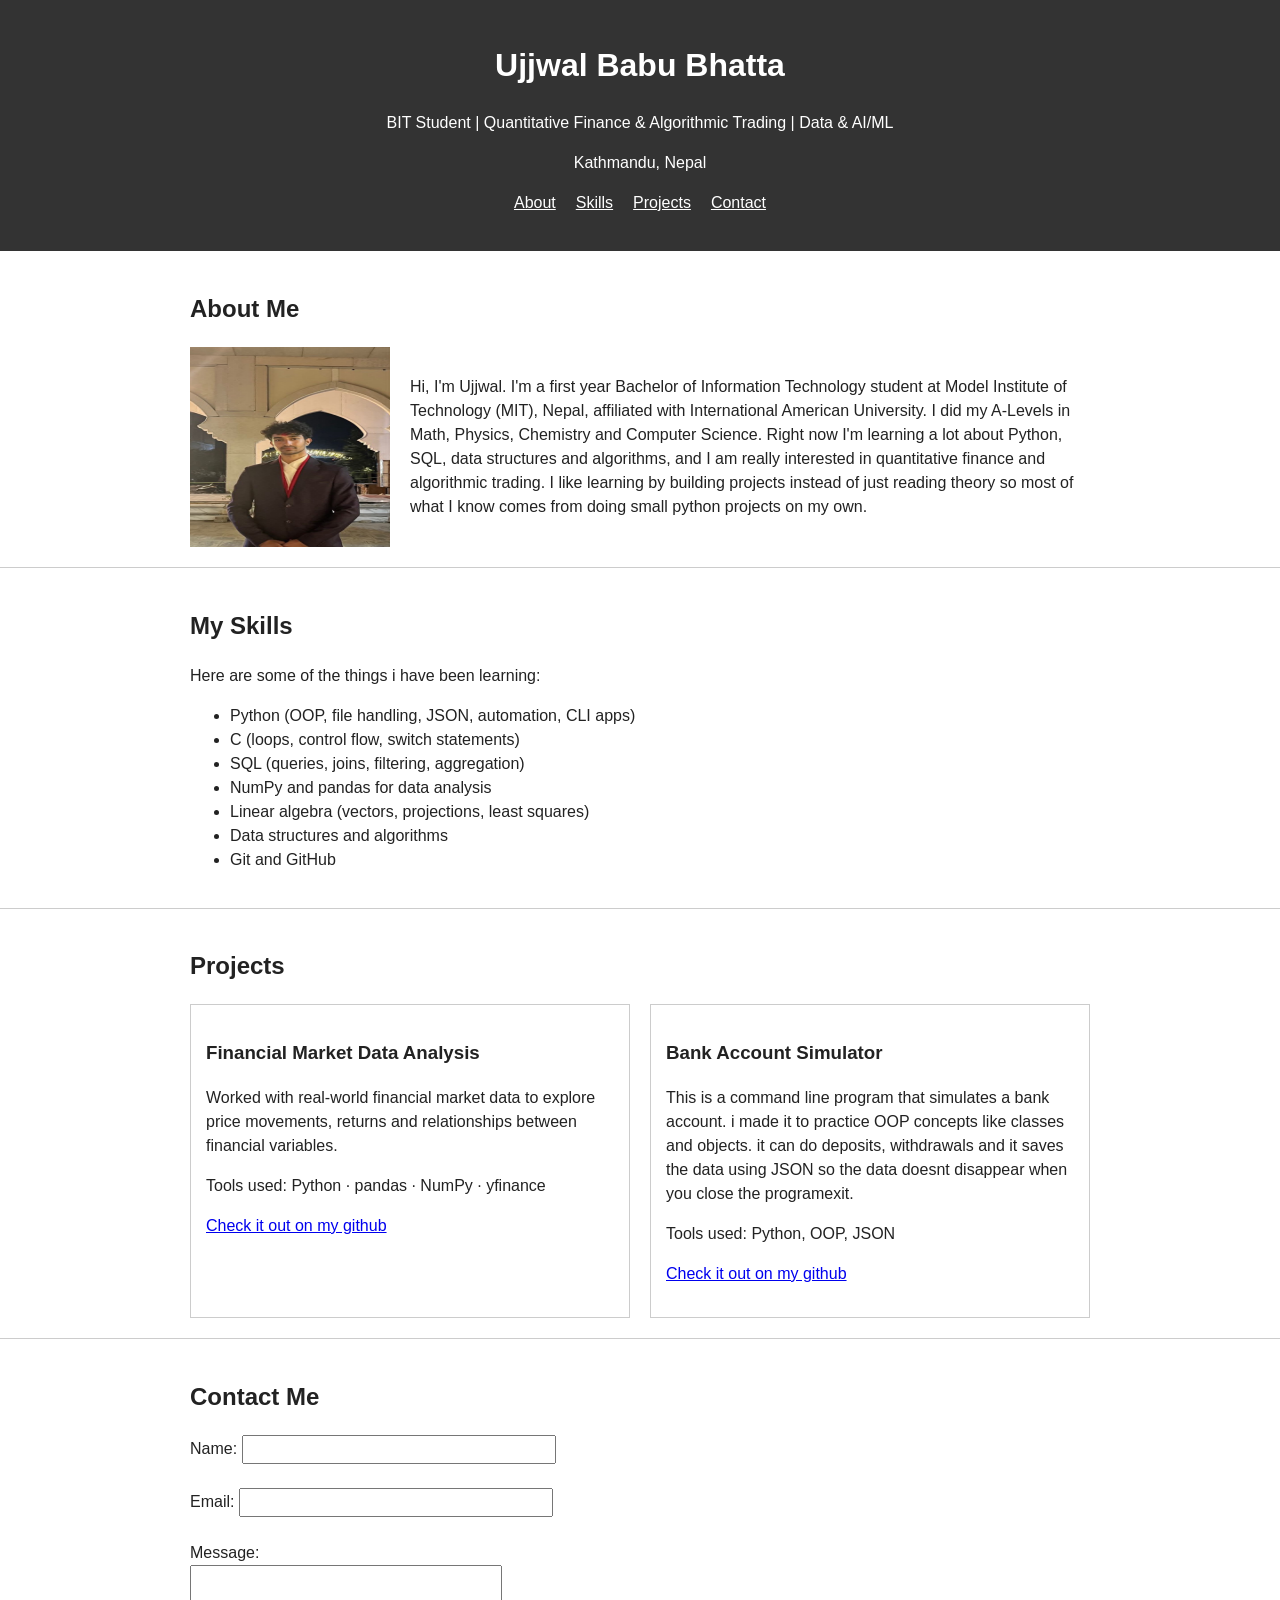
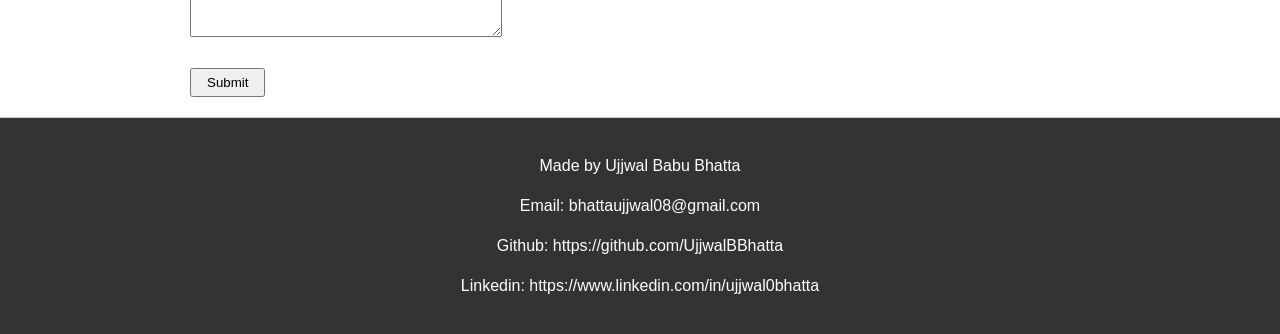
<file: Assignment/index.html>
<!DOCTYPE html>
<html lang="en">

<head>
    <meta charset="UTF-8">
    <meta name="viewport" content="width=device-width, initial-scale=1.0">
    <title>Ujjwal Bhatta - Portfolio</title>
    <link rel="stylesheet" href="css/style.css">
</head>

<body>
    <header>
        <div class="header-container">
            <h1>Ujjwal Babu Bhatta</h1>
            <p class="tagline">BIT Student | Quantitative Finance & Algorithmic Trading | Data & AI/ML</p>
            <p class="location">Kathmandu, Nepal</p>
            <nav>
                <ul class="nav-list">
                    <li><a href="#About">About</a></li>
                    <li><a href="#Skills">Skills</a></li>
                    <li><a href="#Projects">Projects</a></li>
                    <li><a href="#Contact">Contact</a></li>
                </ul>
            </nav>
        </div>
    </header>
    <main>
        <section id="About" class="about-section">
            <div class="section-container">
                <h2>About Me</h2>
                <div class="about-content">
                    <img class="profile-img" src="images/profile.jpg" alt="profile picture of Ujjwal Bhatta">
                    <p class="about-text">
                        Hi, I'm Ujjwal. I'm a first year Bachelor of Information Technology student at Model Institute
                        of
                        Technology (MIT), Nepal, affiliated with International American University.
                        I did my A-Levels in Math, Physics, Chemistry and Computer Science.
                        Right now I'm learning a lot about Python, SQL, data structures and algorithms, and I am really
                        interested in quantitative finance and algorithmic trading.
                        I like learning by building projects instead of just reading theory so most of what I know comes
                        from
                        doing small python projects on my own.
                    </p>
                </div>
            </div>
        </section>
        <section id="Skills" class="skills-section">
            <div class="section-container">
                <h2>My Skills</h2>
                <p>Here are some of the things i have been learning:</p>
                <ul class="skills-list">
                    <li>Python (OOP, file handling, JSON, automation, CLI apps)</li>
                    <li>C (loops, control flow, switch statements)</li>
                    <li>SQL (queries, joins, filtering, aggregation)</li>
                    <li>NumPy and pandas for data analysis</li>
                    <li>Linear algebra (vectors, projections, least squares)</li>
                    <li>Data structures and algorithms</li>
                    <li>Git and GitHub</li>
                </ul>
            </div>
        </section>
        <section id="Projects" class="projects-section">
            <div class="section-container">
                <h2>Projects</h2>
                <div class="projects-container">
                    <article class="project-card">
                        <h3>Financial Market Data Analysis</h3>
                        <p>
                            Worked with real-world financial market data to explore price movements, returns and
                            relationships between financial variables.
                        </p>
                        <p class="tools">Tools used: Python · pandas · NumPy · yfinance</p>
                        <p><a href="https://github.com/UjjwalBBhatta">Check it out on my github</a></p>
                    </article>
                    <article class="project-card">
                        <h3>Bank Account Simulator</h3>
                        <p>
                            This is a command line program that simulates a bank account. i made it to practice OOP
                            concepts
                            like classes and objects.
                            it can do deposits, withdrawals and it saves the data using JSON so the data doesnt
                            disappear when
                            you close the programexit.
                        </p>
                        <p class="tools">Tools used: Python, OOP, JSON</p>
                        <p><a href="https://github.com/UjjwalBBhatta">Check it out on my github</a></p>
                    </article>
                </div>
            </div>
        </section>
        <section id="Contact" class="contact-section">
            <div class="section-container">
                <h2>Contact Me</h2>
                <form class="contact-form">
                    <label for="name">Name:</label>
                    <input type="text" id="name" name="name">
                    <br><br>
                    <label for="email">Email:</label>
                    <input type="email" id="email" name="email">
                    <br><br>
                    <label for="message">Message:</label><br>
                    <textarea id="message" name="message" rows="4" cols="30"></textarea>
                    <br><br>
                    <input type="submit" value="Submit" class="submit-btn">
                </form>
            </div>
        </section>
    </main>
    <footer>
        <div class="footer-container">
            <p>Made by Ujjwal Babu Bhatta</p>
            <p>Email: bhattaujjwal08@gmail.com</p>
            <p>Github: https://github.com/UjjwalBBhatta</p>
            <p>Linkedin: https://www.linkedin.com/in/ujjwal0bhatta</p>
        </div>
    </footer>
</body>

</html>
</file>
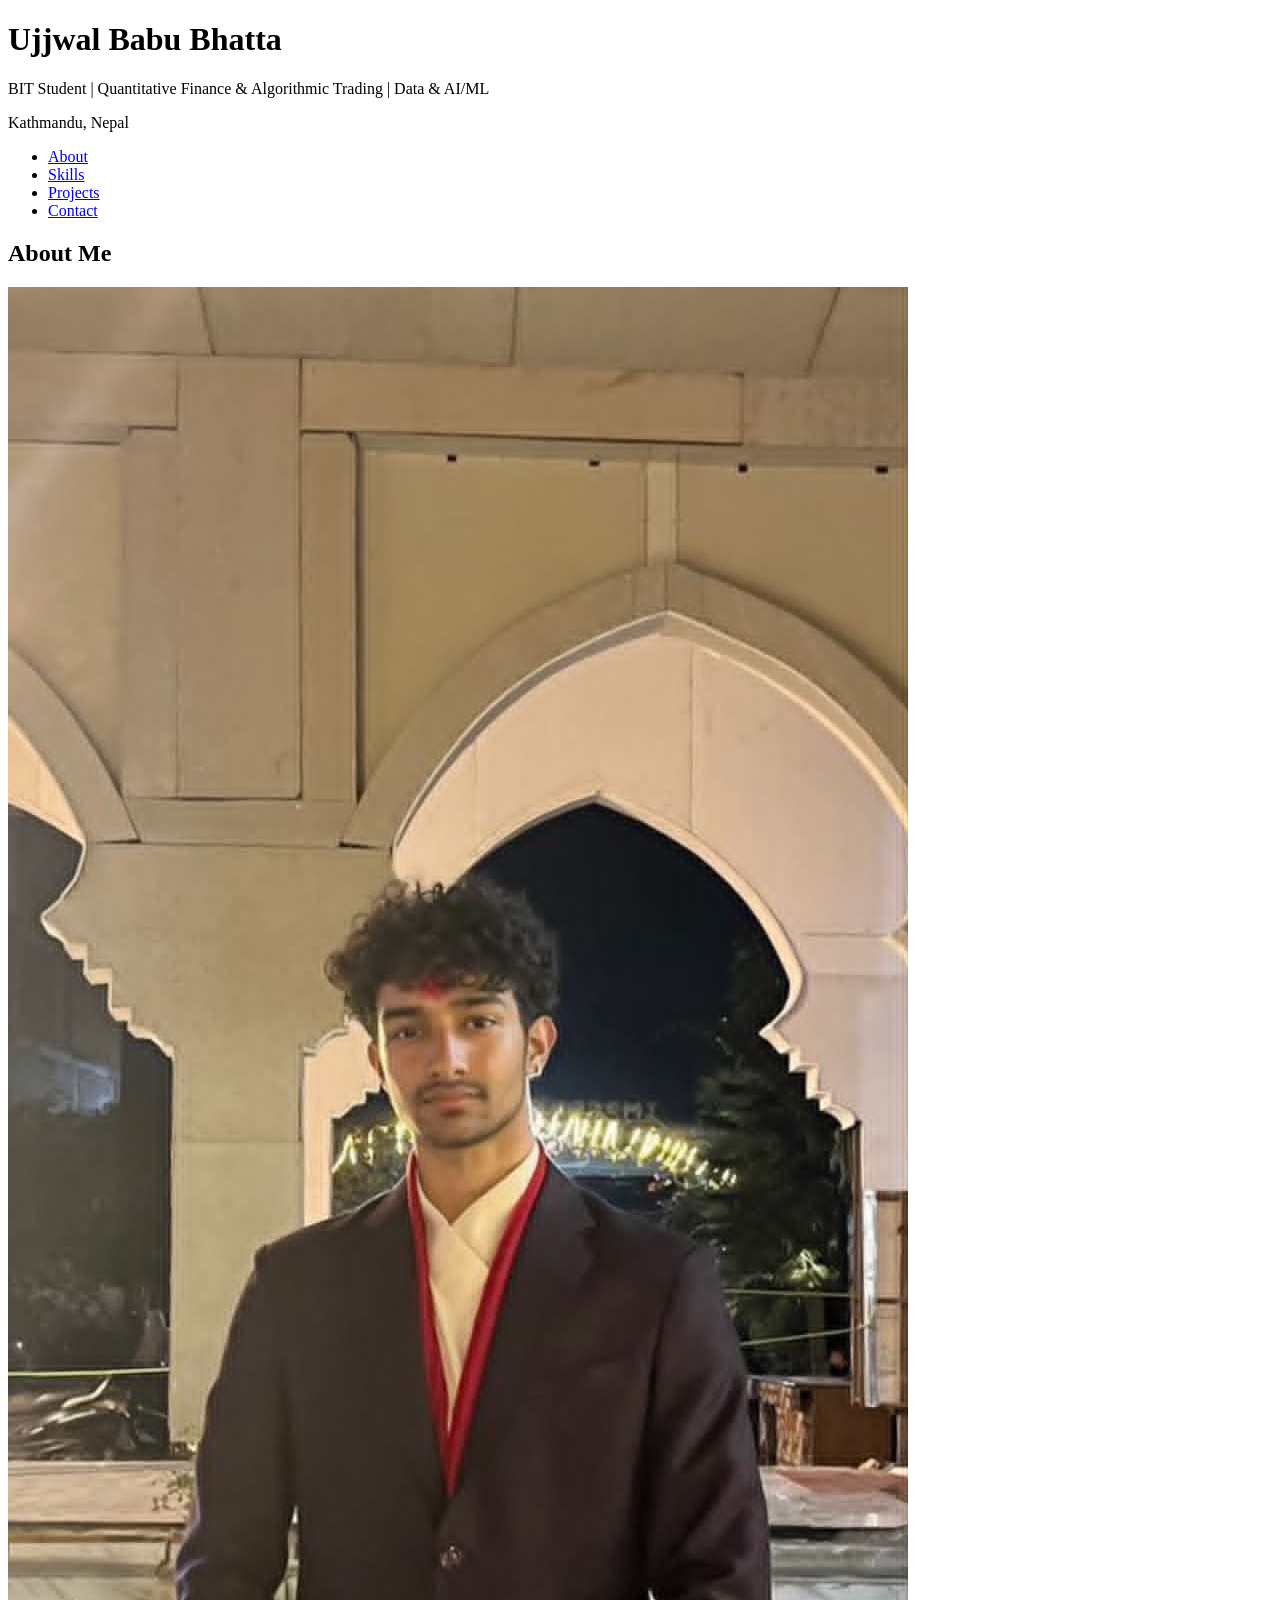
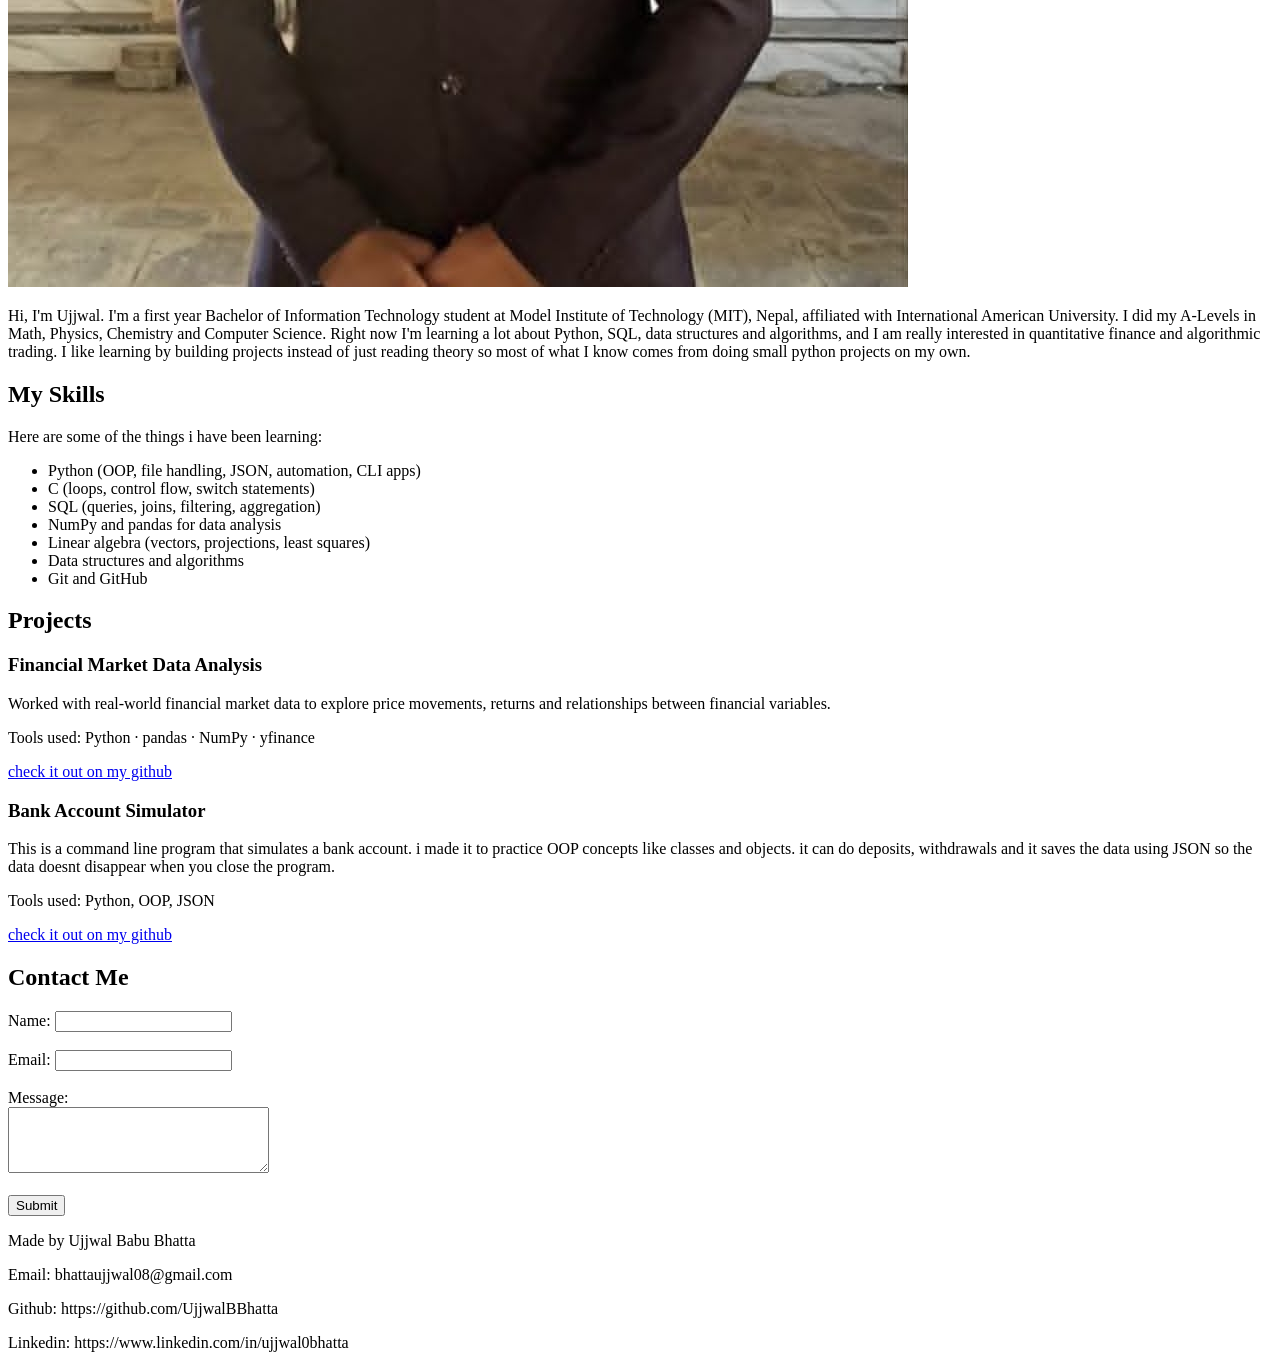
<file: Week_2_Assignment/index.html>
<!DOCTYPE html>
<html lang="en">
<head>
    <meta charset="UTF-8">
    <title>Ujjwal Bhatta - Portfolio</title>
</head>
<body>
    <header>
        <h1>Ujjwal Babu Bhatta</h1>
        <p>BIT Student | Quantitative Finance & Algorithmic Trading | Data & AI/ML</p>
        <p>Kathmandu, Nepal</p>
        <nav>
            <ul>
                <li><a href="#About">About</a></li>
                <li><a href="#Skills">Skills</a></li>
                <li><a href="#Projects">Projects</a></li>
                <li><a href="#Contact">Contact</a></li>
            </ul>
        </nav>
    </header>
    <main>
        <section>
            <h2>About Me</h2>
            <img src="images/profile.jpg" alt="profile picture of Ujjwal Bhatta">
            <p>
                Hi, I'm Ujjwal. I'm a first year Bachelor of Information Technology student at Model Institute of
                Technology (MIT), Nepal, affiliated with International American University.
                I did my A-Levels in Math, Physics, Chemistry and Computer Science.
                Right now I'm learning a lot about Python, SQL, data structures and algorithms, and I am really
                interested in quantitative finance and algorithmic trading.
                I like learning by building projects instead of just reading theory so most of what I know comes from
                doing small python projects on my own.
            </p>
        </section>
        <section>
            <h2>My Skills</h2>
            <p>Here are some of the things i have been learning:</p>
            <ul>
                <li>Python (OOP, file handling, JSON, automation, CLI apps)</li>
                <li>C (loops, control flow, switch statements)</li>
                <li>SQL (queries, joins, filtering, aggregation)</li>
                <li>NumPy and pandas for data analysis</li>
                <li>Linear algebra (vectors, projections, least squares)</li>
                <li>Data structures and algorithms</li>
                <li>Git and GitHub</li>
            </ul>
        </section>
        <section>
            <h2>Projects</h2>
            <article>
                <h3>Financial Market Data Analysis</h3>
                <p>
                    Worked with real-world financial market data to explore price movements, returns and relationships between financial variables.
                </p>
                <p>Tools used: Python · pandas · NumPy · yfinance</p>
                <p><a href="https://github.com/UjjwalBBhatta">check it out on my github</a></p>
            </article>
            <article>
                <h3>Bank Account Simulator</h3>
                <p>
                    This is a command line program that simulates a bank account. i made it to practice OOP concepts
                    like classes and objects.
                    it can do deposits, withdrawals and it saves the data using JSON so the data doesnt disappear when
                    you close the program.
                </p>
                <p>Tools used: Python, OOP, JSON</p>
                <p><a href="https://github.com/UjjwalBBhatta">check it out on my github</a></p>
            </article>
        </section>
        <section>
            <h2>Contact Me</h2>
            <form>
                <label for="name">Name:</label>
                <input type="text" id="name" name="name">
                <br><br>
                <label for="email">Email:</label>
                <input type="email" id="email" name="email">
                <br><br>
                <label for="message">Message:</label><br>
                <textarea id="message" name="message" rows="4" cols="30"></textarea>
                <br><br>
                <input type="submit" value="Submit">
            </form>
        </section>
    </main>
    <footer>
        <p>Made by Ujjwal Babu Bhatta</p>
        <p>Email: bhattaujjwal08@gmail.com</p>
        <p>Github: https://github.com/UjjwalBBhatta</p>
        <p>Linkedin: https://www.linkedin.com/in/ujjwal0bhatta</p>
    </footer>
</body>
</html>
</file>
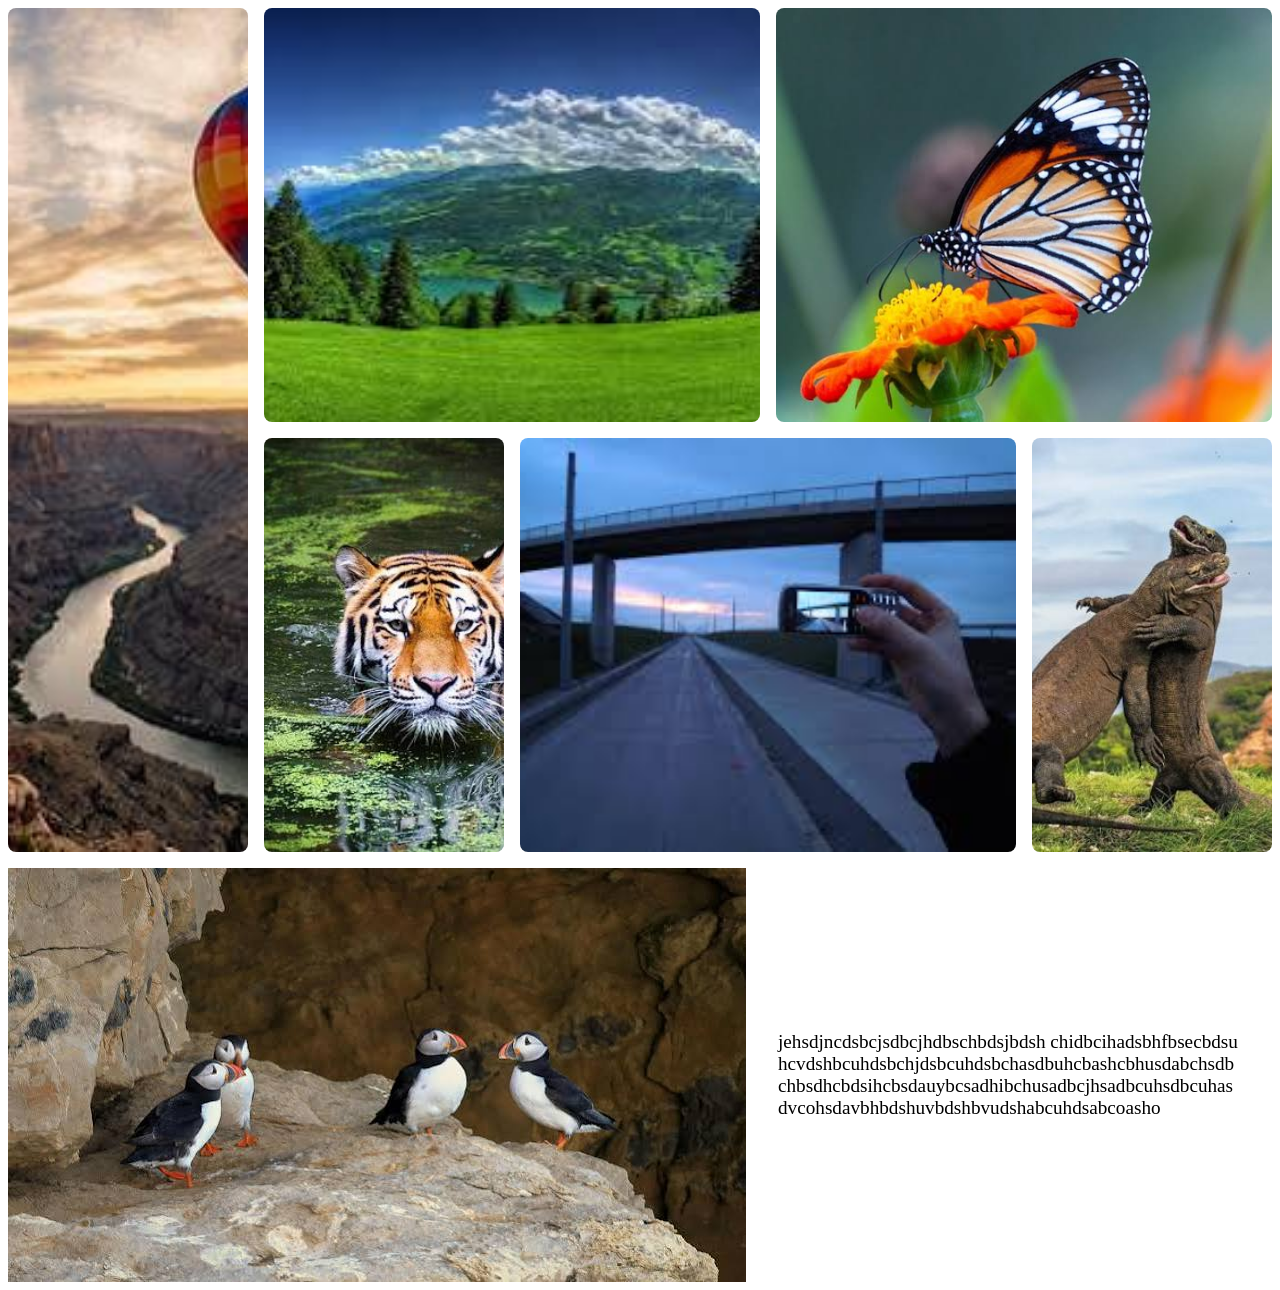
<file: learn css/grid/index.html>
<!DOCTYPE html>
<html lang="en">
<head>
    <meta charset="UTF-8">
    <meta name="viewport" content="width=device-width, initial-scale=1.0">

    <link rel="stylesheet" href="./style.css">
    <title>Document</title>
</head>
<body>
    <div class="grid-container">
        <div class="item" style="grid-area: box1;">
            <img src = "images/image1.jpg" alt="img1">
        </div>
        <div class="item" style="grid-area: box2;">
            <img src = "images/image2.jpg" alt="img2">
        </div>
        <div class="item" style="grid-area: box3;">
            <img src = "images/image3.jpg" alt="img3">
        </div>
        <div class="item" style="grid-area: box4;">
            <img src = "images/image4.jpg" alt="img4">
        </div>
        <div class="item" style="grid-area: box5;">
            <img src = "images/image5.jpg" alt="img5">
        </div>
        <div class="item" style="grid-area: box6;">
            <img src = "images/image6.jpg" alt="img6">
        </div>
        <div class="box-7-split" style="grid-area: box7;">
            <img src = "images/image7.jpg" alt="img7">
            <p>jehsdjncdsbcjsdbcjhdbschbdsjbdsh chidbcihadsbhfbsecbdsuhcvdshbcuhdsbchjdsbcuhdsbchasdbuhcbashcbhusdabchsdbchbsdhcbdsihcbsdauybcsadhibchusadbcjhsadbcuhsdbcuhasdvcohsdavbhbdshuvbdshbvudshabcuhdsabcoasho</p>
        </div>
    </div>
</body>
</html>
</file>
<file: Assignment/css/style.css>
body {
    margin: 0;
    font-family: Arial, Helvetica, sans-serif;
    font-size: 16px;
    line-height: 1.5;
    color: #222222;
    background-color: #ffffff;
}

h1, h2, h3 {
    color: #222222;
}

a {
    color: #0000ee;
}

.header-container,
.section-container,
.footer-container {
    max-width: 900px;
    margin: 0 auto;
    padding: 20px;
}

header {
    background-color: #333333;
    color: #ffffff;
    text-align: center;
}

header h1 {
    color: #ffffff;
}

.nav-list {
    display: flex;
    justify-content: center;
    gap: 20px;
    list-style: none;
    padding: 0;
}

.nav-list a {
    color: #ffffff;
}

section {
    border-bottom: 1px solid #cccccc;
}

.about-content {
    display: flex;
    align-items: center;
    gap: 20px;
}

.profile-img {
    width: 200px;
    height: 200px;
}

.about-text {
    flex: 1;
}

.projects-container {
    display: flex;
    gap: 20px;
}

.project-card {
    flex: 1;
    border: 1px solid #cccccc;
    padding: 15px;
}

.contact-form input,
.contact-form textarea {
    width: 300px;
    padding: 5px;
}

.contact-form .submit-btn {
    width: auto;
    padding: 5px 15px;
}

footer {
    background-color: #333333;
    color: #ffffff;
    text-align: center;
}

@media (max-width: 768px) {
    .nav-list {
        flex-direction: column;
        align-items: center;
        gap: 5px;
    }

    .about-content {
        flex-direction: column;
    }

    .projects-container {
        flex-direction: column;
    }

    .contact-form input,
    .contact-form textarea {
        width: 100%;
    }
}
</file>
<file: learn css/grid/style.css>
.grid-container{
    display: grid;
    grid-auto-columns: 1fr;
    grid-auto-rows: 1fr;
    grid-template-areas: 
    "box1 box2 box2 box3 box3"
    "box1 box4 box5 box5 box6"
    "box7 box7 box7 box7 box7";

    gap: 1rem;
}

.item{
    background-color: blue;
    color: white;
    text-align: center;
    border-radius: 8px;
    font-size: 2rem;
    overflow: hidden; /* Stops images from blowing up the container */
}

.item img {
    width: 100%;
    height: 100%;
    object-fit: cover; 
}

.box-7-split {
    display: grid;
    grid-template-columns: 1fr 1fr; 
    align-items: center;            
    padding: 0;                     
}

.box-7-split p {
    padding: 2rem;                 
    font-size: 1.2rem;
    word-break: break-all;               
}



@media screen and (max-width: 770px){
    .grid-container{
        grid-template-columns: 1fr 1fr 1fr;
        grid-template-rows: auto;
        grid-auto-rows: 9rem;
        grid-template-areas:
        "box1 box1 box2"
        "box3 box3 box4"
        "box5 box5 box6"
        "box7 box7 box7";
    }
}


@media screen and (max-width: 426px){
    .grid-container{
        grid-template-columns: 1fr;
        grid-template-rows: auto;
        grid-auto-rows: 10rem; 
        grid-template-areas:
        "box1"
        "box2"
        "box3"
        "box4"
        "box5"
        "box6"
        "box7";
    }

    .box-7-split {
        grid-template-columns: 1fr;
    }
}
</file>
